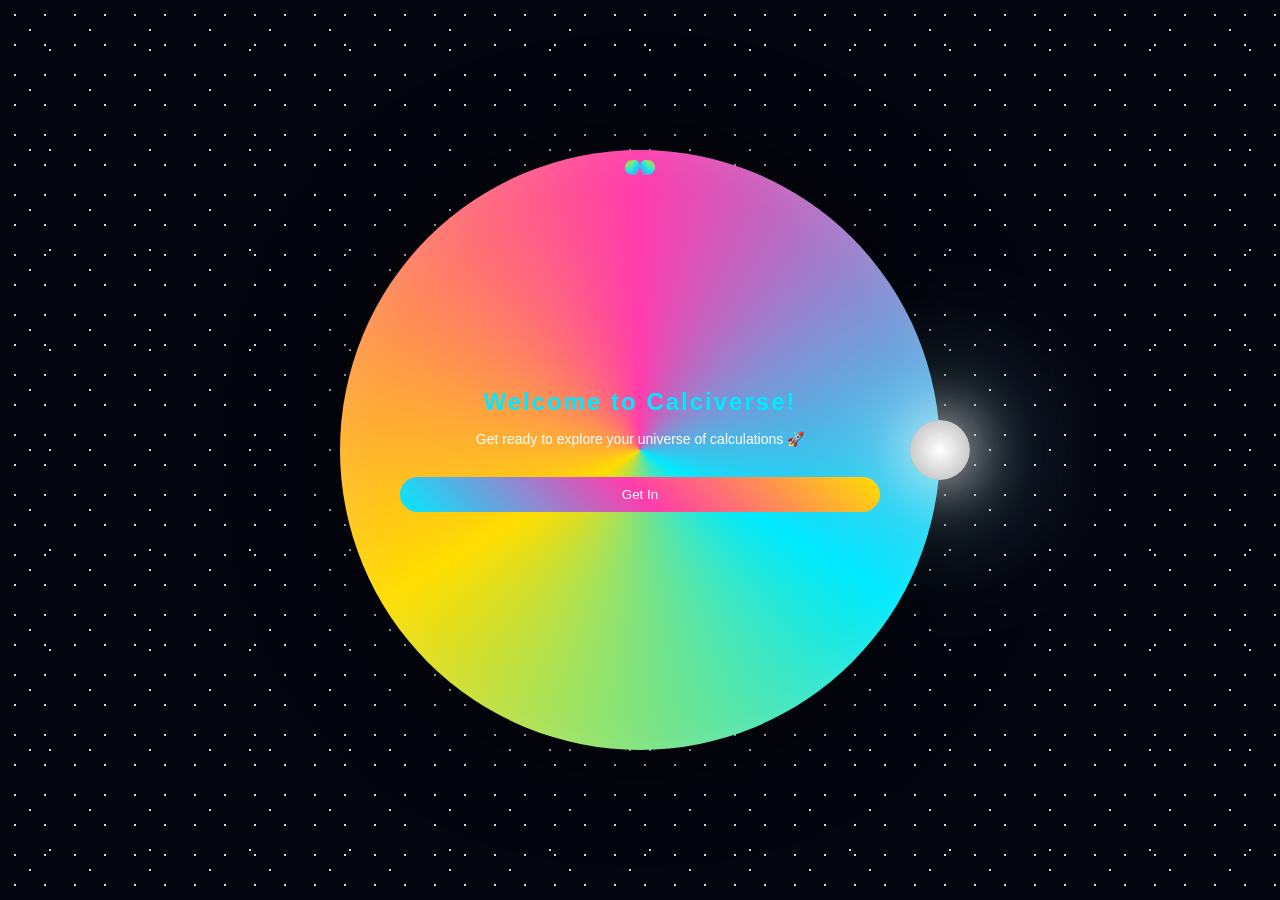
<file: index.html>
<!DOCTYPE html>
<html lang="en">
<head>
<meta charset="UTF-8">
<title>Welcome to Calciverse</title>
<link rel="stylesheet" href="welcome.css">
</head>
<body>

<!-- Stars background -->
<div class="stars"></div>

<!-- Main orb -->
<div class="orb">

  <!-- Welcome panel fixed inside the orb -->
  <div class="login-panel">
    <h2>Welcome to Calciverse!</h2>
    <p>Get ready to explore your universe of calculations 🚀</p>
    <button onclick="location.href='calciverse.html'">Get In</button>
  </div>

  <!-- Rotating 3D spheres inside orb -->
  <div class="rotating-spheres">
    <span></span><span></span><span></span><span></span>
    <span></span><span></span><span></span><span></span>
  </div>

  <!-- Orbiting moon -->
  <div class="moon"></div>

</div>

<script>
function enterCalciverse() {
  window.location.href = "https://bantayehudegefu.github.io/Calciverse/";
}
</script>

</body>
</html>
</file>
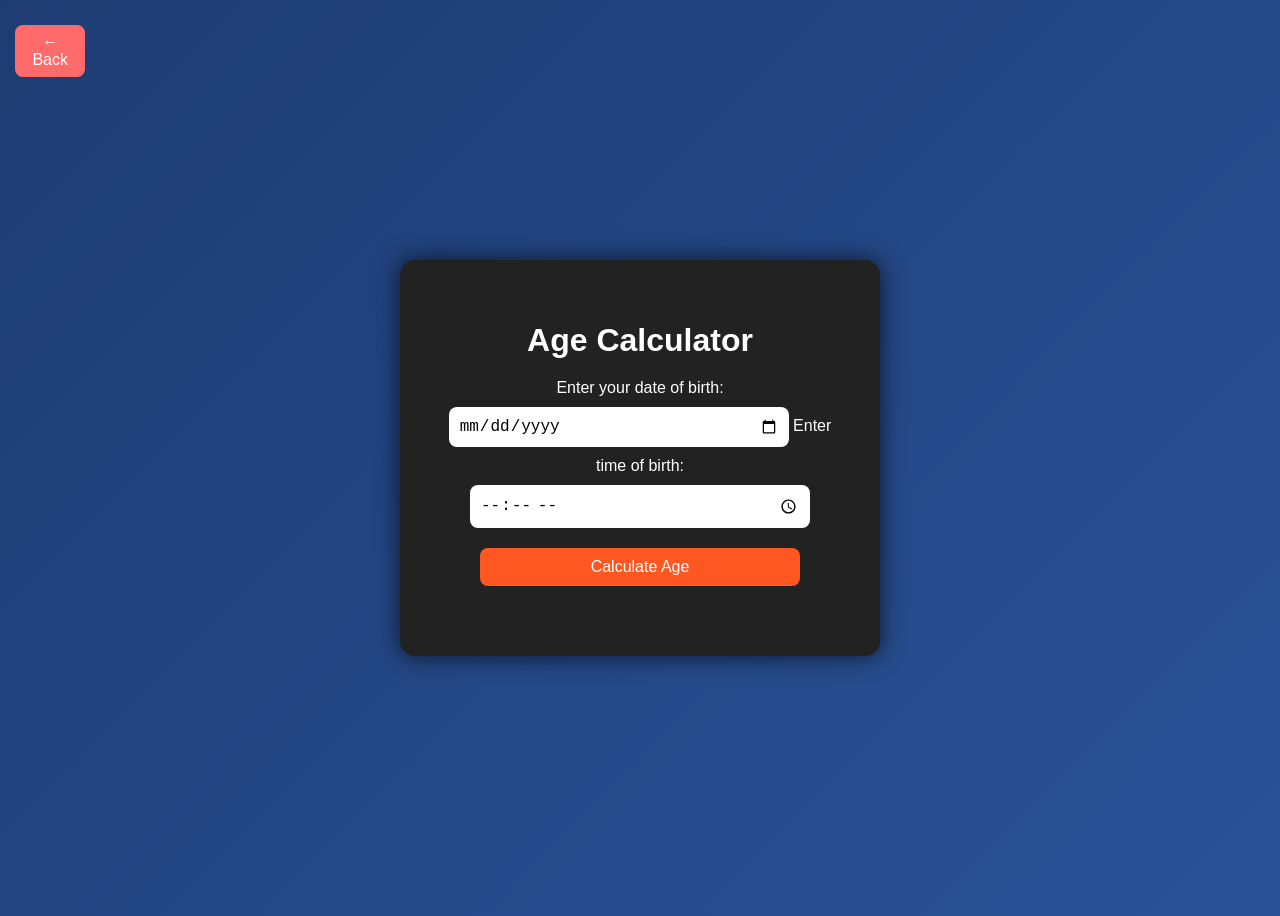
<file: tools/age/index.html>
<!DOCTYPE html>
<html lang="en">
<head>
<meta charset="UTF-8">
<meta name="viewport" content="width=device-width, initial-scale=1.0">
<title>Age Calculator</title>
<link rel="stylesheet" href="style.css">
</head>
<div class="back-container">
    <button class="back-btn" onclick="goBack()">← Back</button>
</div>
<body>

<div class="age-box">
<h1>Age Calculator</h1>

<label for="dob">Enter your date of birth:</label>
<input type="date" id="dob" required>
<label for="time">Enter time of birth:</label>
<input type="time" id="time" required>
<button onclick="calculateAge()">Calculate Age</button>

<h2 id="result"></h2>
</div>

<script src="script.js"></script>
</body>
</html>
</file>
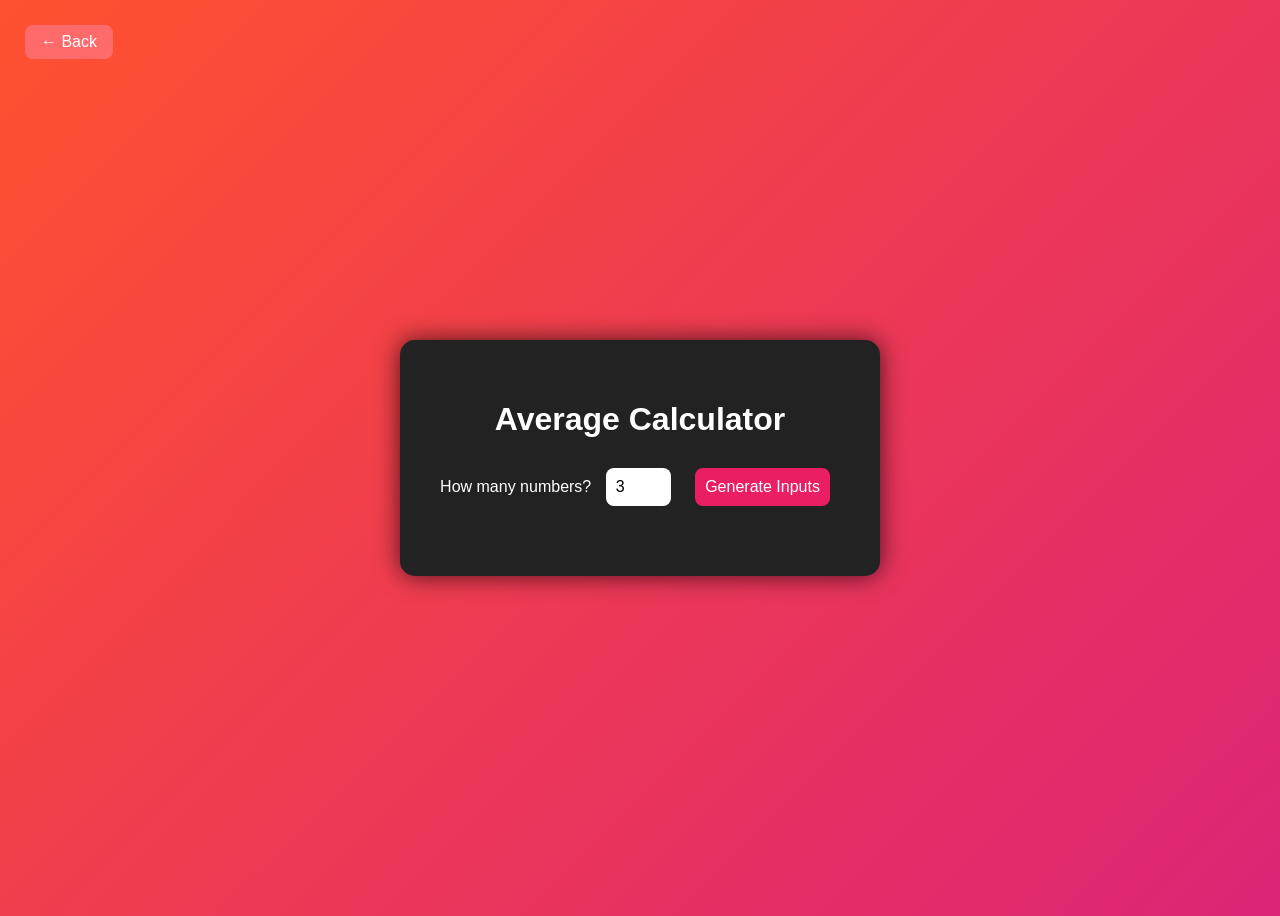
<file: tools/average/index.html>
<!DOCTYPE html>
<html lang="en">
<head>
<meta charset="UTF-8">
<meta name="viewport" content="width=device-width, initial-scale=1.0">
<title>Average Calculator</title>
<link rel="stylesheet" href="style.css">
</head>
<div class="back-container">
    <button class="back-btn" onclick="goBack()">← Back</button>
</div>
<body>

<div class="average-box">
<h1>Average Calculator</h1>

<label for="numbers">How many numbers?</label>
<input type="number" id="numbers" value="3" min="1" max="50">
<button onclick="generateInputs()">Generate Inputs</button>

<form id="numbersForm"></form>

<button onclick="calculateAverage()" id="calcBtn" style="display:none;">Calculate Average</button>

<h2 id="result"></h2>

</div>

<script src="script.js"></script>
</body>
</html>
</file>
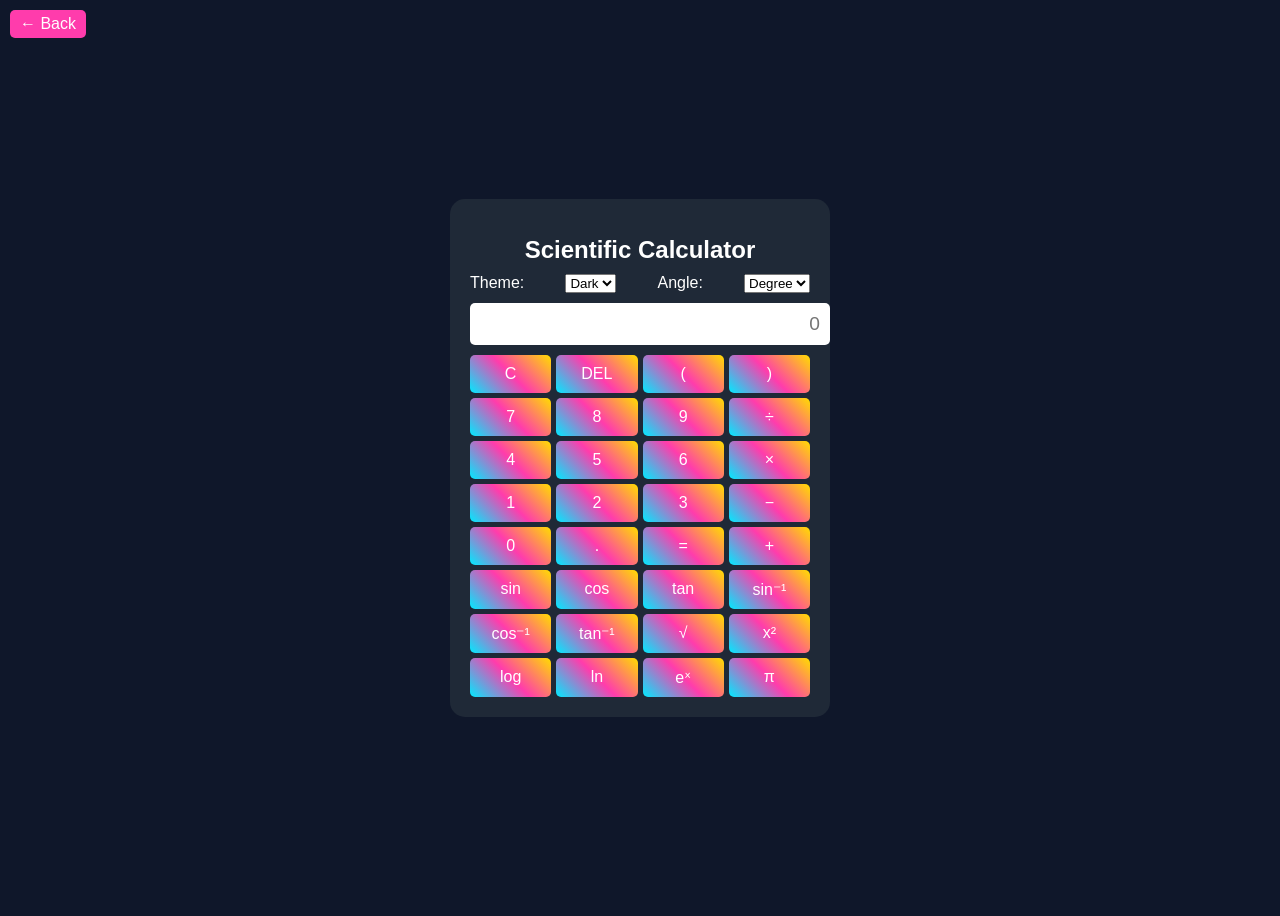
<file: tools/calculator/index.html>
<!DOCTYPE html>
<html lang="en">
<head>
<meta charset="UTF-8">
<meta name="viewport" content="width=device-width, initial-scale=1.0">
<title>Calciverse Scientific Calculator</title>
<link rel="stylesheet" href="style.css">
</head>
<body>

<div class="back-container">
    <button class="back-btn" onclick="goBack()">← Back</button>
</div>

<div class="calculator">
    <h1>Scientific Calculator</h1>

    <!-- Theme and Angle Mode -->
    <div class="menu">
        <label for="theme-select">Theme:</label>
        <select id="theme-select" onchange="changeTheme(this.value)">
            <option value="dark">Dark</option>
            <option value="light">Light</option>
        </select>

        <label for="angle-select">Angle:</label>
        <select id="angle-select">
            <option value="deg">Degree</option>
            <option value="rad">Radian</option>
        </select>
    </div>

    <!-- Editable display -->
    <input type="text" id="display" placeholder="0">

    <!-- Buttons -->
    <div class="buttons">
        <button onclick="clearDisplay()">C</button>
        <button onclick="deleteLast()">DEL</button>
        <button onclick="append('(')">(</button>
        <button onclick="append(')')">)</button>

        <button onclick="append('7')">7</button>
        <button onclick="append('8')">8</button>
        <button onclick="append('9')">9</button>
        <button onclick="append('/')">÷</button>

        <button onclick="append('4')">4</button>
        <button onclick="append('5')">5</button>
        <button onclick="append('6')">6</button>
        <button onclick="append('*')">×</button>

        <button onclick="append('1')">1</button>
        <button onclick="append('2')">2</button>
        <button onclick="append('3')">3</button>
        <button onclick="append('-')">−</button>

        <button onclick="append('0')">0</button>
        <button onclick="append('.')">.</button>
        <button onclick="calculate()">=</button>
        <button onclick="append('+')">+</button>

        <!-- Scientific functions -->
        <button onclick="appendFunction('sin')">sin</button>
        <button onclick="appendFunction('cos')">cos</button>
        <button onclick="appendFunction('tan')">tan</button>
        <button onclick="appendFunction('asin')">sin⁻¹</button>
        <button onclick="appendFunction('acos')">cos⁻¹</button>
        <button onclick="appendFunction('atan')">tan⁻¹</button>
        <button onclick="appendFunction('Math.sqrt')">√</button>
        <button onclick="appendFunction('**2')">x²</button>
        <button onclick="appendFunction('Math.log10')">log</button>
        <button onclick="appendFunction('Math.log')">ln</button>
        <button onclick="appendFunction('Math.exp')">eˣ</button>
        <button onclick="appendFunction('Math.PI')">π</button>
    </div>
</div>

<script src="script.js"></script>
</body>
</html>
</file>
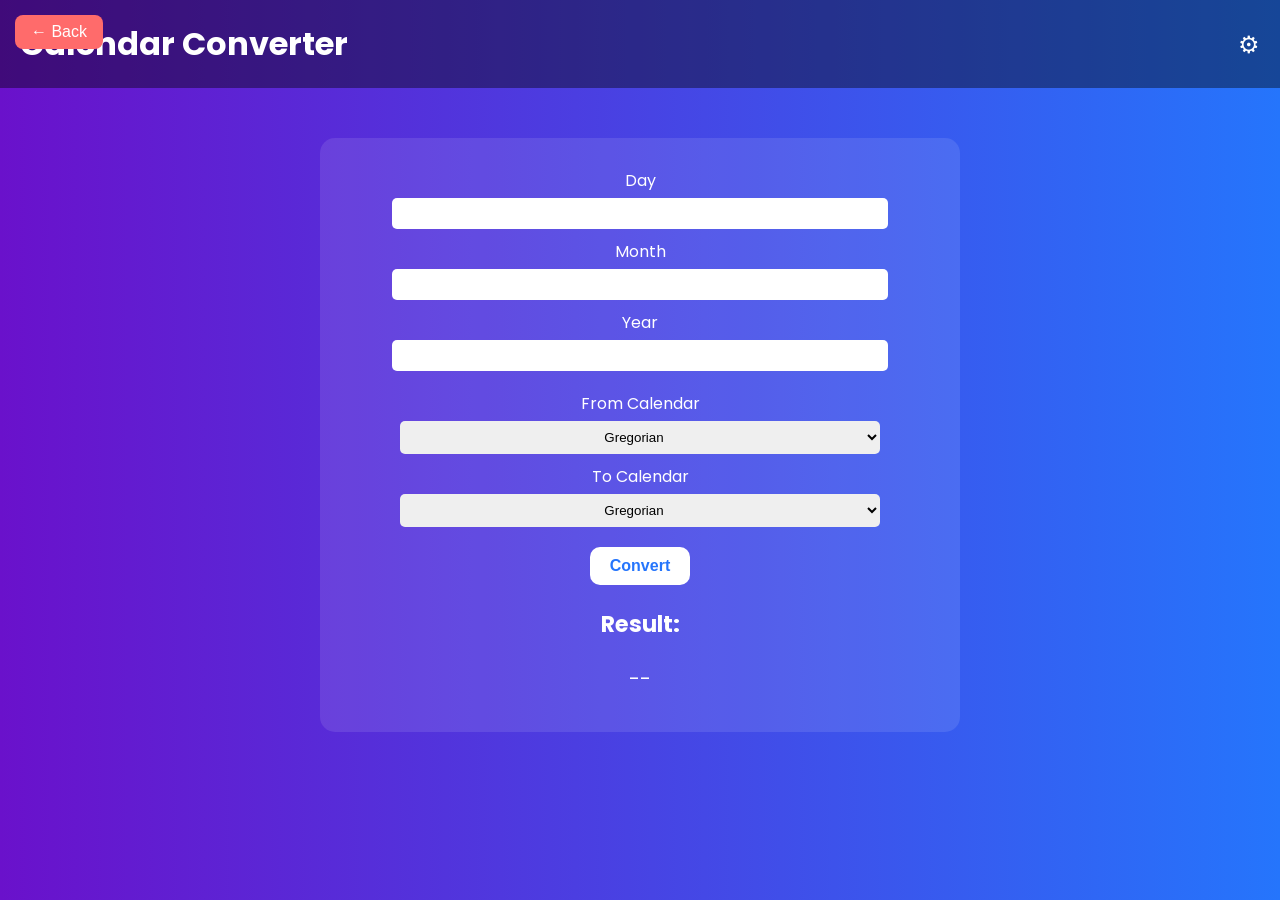
<file: tools/calendar/index.html>
<!DOCTYPE html>
<html lang="en">
<head>
<meta charset="UTF-8">
<meta name="viewport" content="width=device-width, initial-scale=1.0">
<title>Calendar Converter</title>
<link rel="stylesheet" href="style.css">
<link href="https://fonts.googleapis.com/css2?family=Poppins:wght@300;500;700&display=swap" rel="stylesheet">
</head>
<div class="back-container">
    <button class="back-btn" onclick="goBack()">← Back</button>
</div>
<body>

<header>
    <h1>Calendar Converter</h1>
    <div class="settings" onclick="openContact()">⚙</div>
</header>

<div id="contactBox" class="contact-box">
    <h2>Developer Contact</h2>
    <p><strong>Name:</strong> Bantayehu Degefu</p>
    <p><strong>Email:</strong> bantayehudegefu800@gmail.com</p>
    <button onclick="closeContact()">Close</button>
</div>

<main class="converter-container">
    <div class="input-section">
        <label>Day</label>
        <input type="number" id="day" min="1" max="31">
        <label>Month</label>
        <input type="number" id="month" min="1" max="12">
        <label>Year</label>
        <input type="number" id="year" min="1">
    </div>

    <div class="select-section">
        <label>From Calendar</label>
        <select id="fromCal">
            <option value="gregorian">Gregorian</option>
            <option value="ethiopian">Ethiopian</option>
            <option value="hijri">Hijri (Islamic)</option>
            <option value="hebrew">Hebrew</option>
            <option value="julian">Julian</option>
            <option value="persian">Persian</option>
            <option value="buddhist">Buddhist</option>
        </select>

        <label>To Calendar</label>
        <select id="toCal">
            <option value="gregorian">Gregorian</option>
            <option value="ethiopian">Ethiopian</option>
            <option value="hijri">Hijri (Islamic)</option>
            <option value="hebrew">Hebrew</option>
            <option value="julian">Julian</option>
            <option value="persian">Persian</option>
            <option value="buddhist">Buddhist</option>
        </select>
    </div>

    <button id="convertBtn">Convert</button>

    <div class="output-section">
        <h3>Result:</h3>
        <p id="result">--</p>
    </div>
</main>

<script src="script.js"></script>
</body>
</html>
</file>
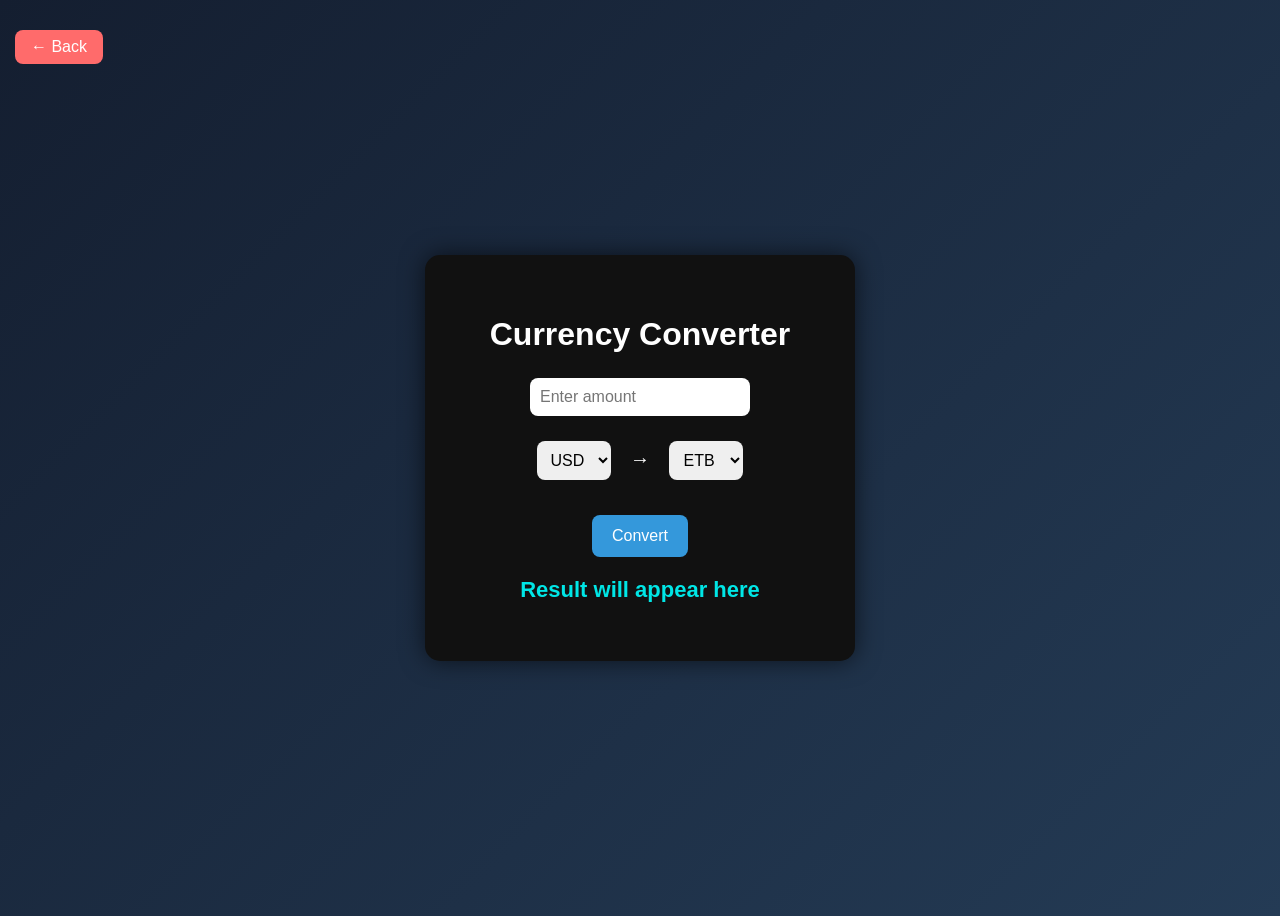
<file: tools/currency/index.html>
<!DOCTYPE html>
<html lang="en">

<head>

<meta charset="UTF-8">
<meta name="viewport" content="width=device-width, initial-scale=1.0">

<title>Calciverse Currency Converter</title>

<link rel="stylesheet" href="style.css">

</head>
<div class="back-container">
    <button class="back-btn" onclick="goBack()">← Back</button>
</div>

<body>

<div class="converter">

<h1>Currency Converter</h1>

<div class="input-group">

<input type="number" id="amount" placeholder="Enter amount">

</div>

<div class="input-group">

<select id="fromCurrency">
<option value="USD">USD</option>
<option value="EUR">EUR</option>
<option value="GBP">GBP</option>
<option value="ETB">ETB</option>
<option value="JPY">JPY</option>
<option value="CNY">CNY</option>
</select>

<span class="arrow">→</span>

<select id="toCurrency">
<option value="ETB">ETB</option>
<option value="USD">USD</option>
<option value="EUR">EUR</option>
<option value="GBP">GBP</option>
<option value="JPY">JPY</option>
<option value="CNY">CNY</option>
</select>

</div>

<button onclick="convert()">Convert</button>

<h2 id="result">Result will appear here</h2>

</div>

<script src="script.js"></script>

</body>

</html>
</file>
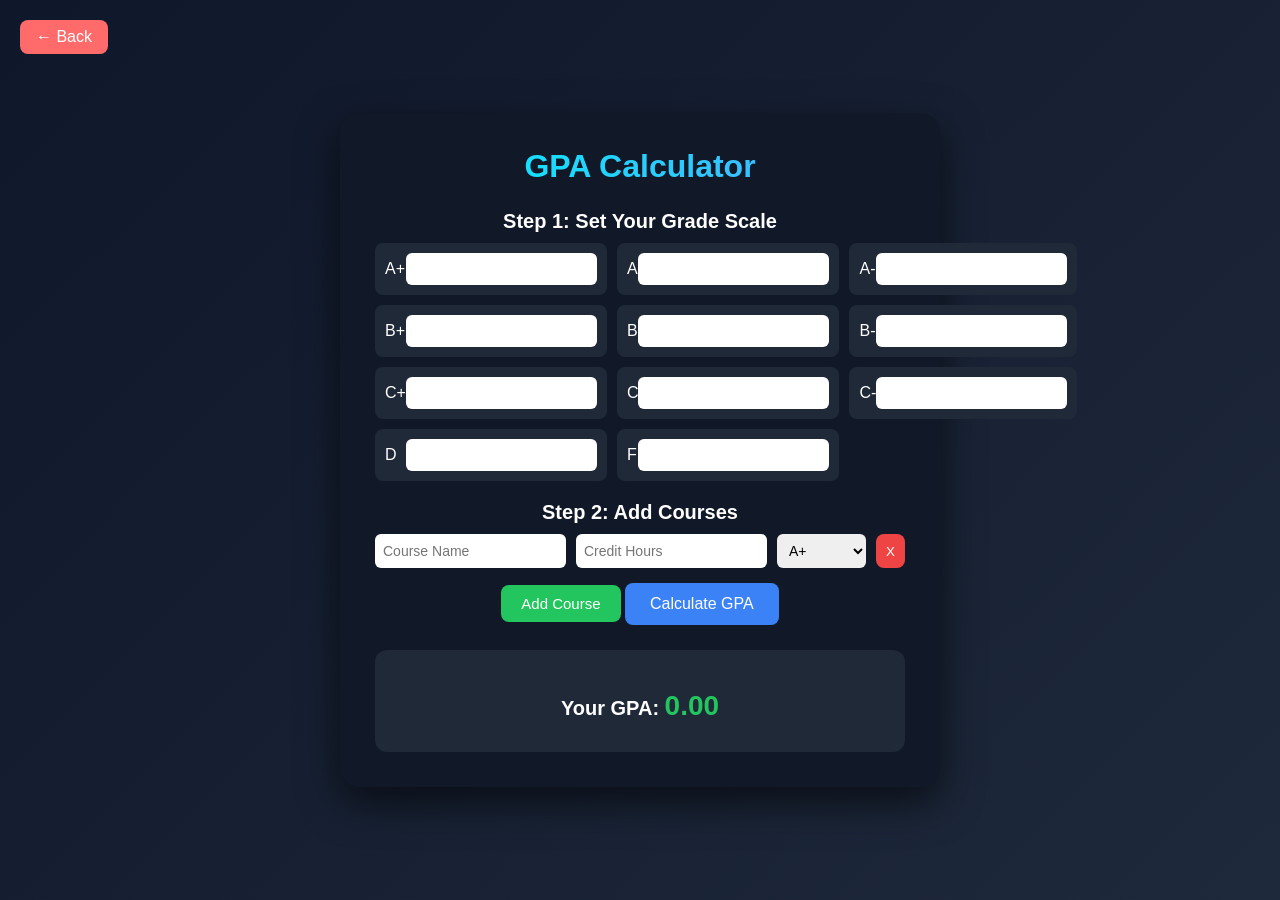
<file: tools/gpa/index.html>
<!DOCTYPE html>
<html lang="en">
<head>
<meta charset="UTF-8">
<meta name="viewport" content="width=device-width, initial-scale=1.0">
<title>Calciverse GPA Calculator</title>
<link rel="stylesheet" href="style.css">
</head>

<body>
    <div class="back-container">
<button class="back-btn" onclick="goBack()">← Back</button>
</div>

<div class="gpa-container">

<h1>GPA Calculator</h1>

<h2>Step 1: Set Your Grade Scale</h2>

<div class="grade-scale">

<div class="grade-row">A+ <input type="number" id="Aplus"></div>
<div class="grade-row">A <input type="number" id="A"></div>
<div class="grade-row">A- <input type="number" id="Aminus"></div>

<div class="grade-row">B+ <input type="number" id="Bplus"></div>
<div class="grade-row">B <input type="number" id="B"></div>
<div class="grade-row">B- <input type="number" id="Bminus"></div>

<div class="grade-row">C+ <input type="number" id="Cplus"></div>
<div class="grade-row">C <input type="number" id="C"></div>
<div class="grade-row">C- <input type="number" id="Cminus"></div>

<div class="grade-row">D <input type="number" id="D"></div>
<div class="grade-row">F <input type="number" id="F"></div>

</div>

<h2>Step 2: Add Courses</h2>

<div id="courses"></div>

<button onclick="addCourse()" class="add-btn">Add Course</button>

<button onclick="calculateGPA()" class="calc-btn">Calculate GPA</button>

<div class="result">
<h2>Your GPA: <span id="gpa">0.00</span></h2>
</div>

</div>

<script src="script.js"></script>

</body>
</html>
</file>
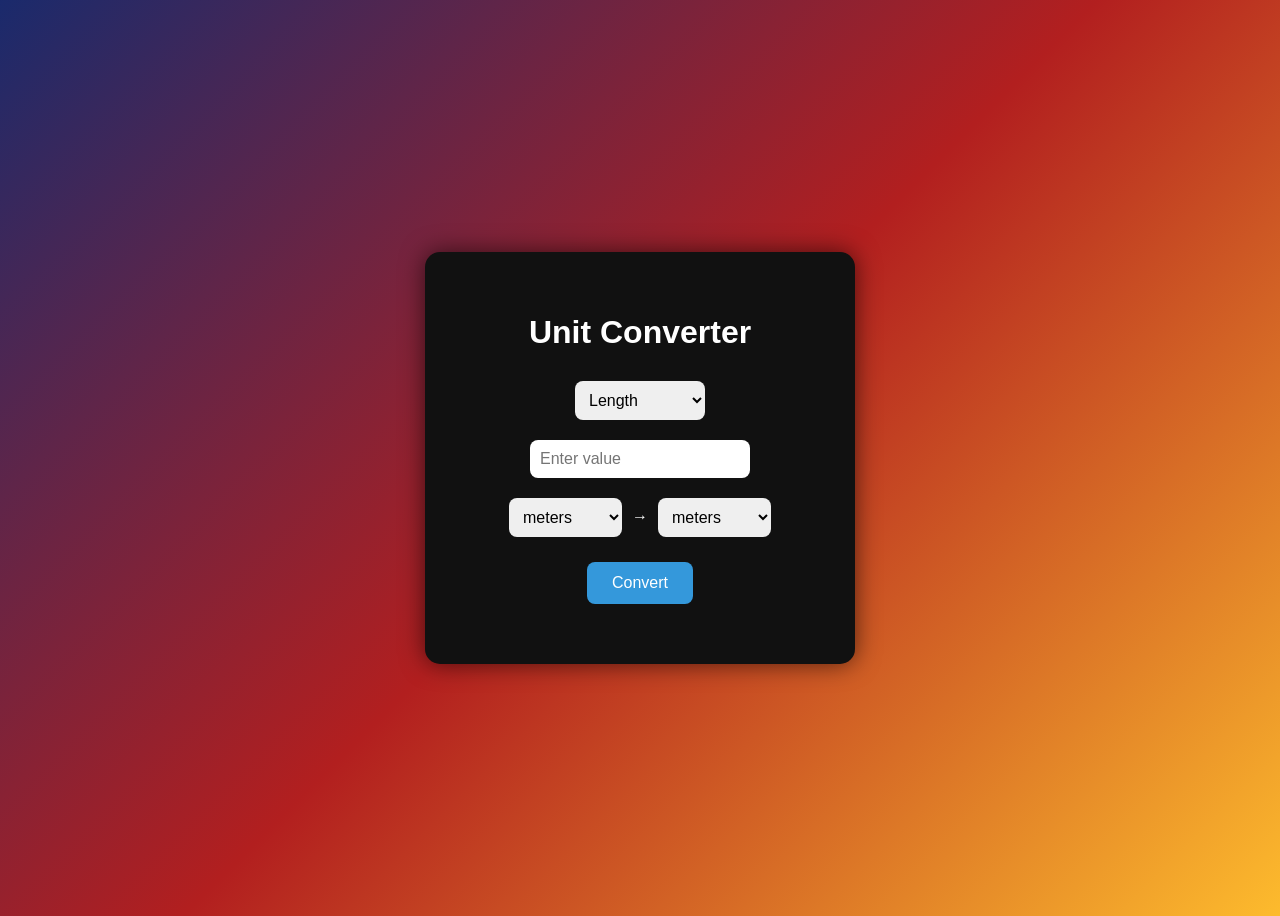
<file: tools/unit/index.html>
<!DOCTYPE html>
<html lang="en">

<head>

<meta charset="UTF-8">
<meta name="viewport" content="width=device-width, initial-scale=1.0">

<title>Unit Converter</title>

<link rel="stylesheet" href="style.css">

</head>

<body>

<div class="converter">

<h1>Unit Converter</h1>

<select id="category" onchange="updateUnits()">

<option value="length">Length</option>
<option value="weight">Weight</option>
<option value="temperature">Temperature</option>

</select>

<input type="number" id="inputValue" placeholder="Enter value">

<div class="row">

<select id="fromUnit"></select>

<span>→</span>

<select id="toUnit"></select>

</div>

<button onclick="convert()">Convert</button>

<h2 id="result"></h2>

</div>

<script src="script.js"></script>

</body>
</html>
</file>
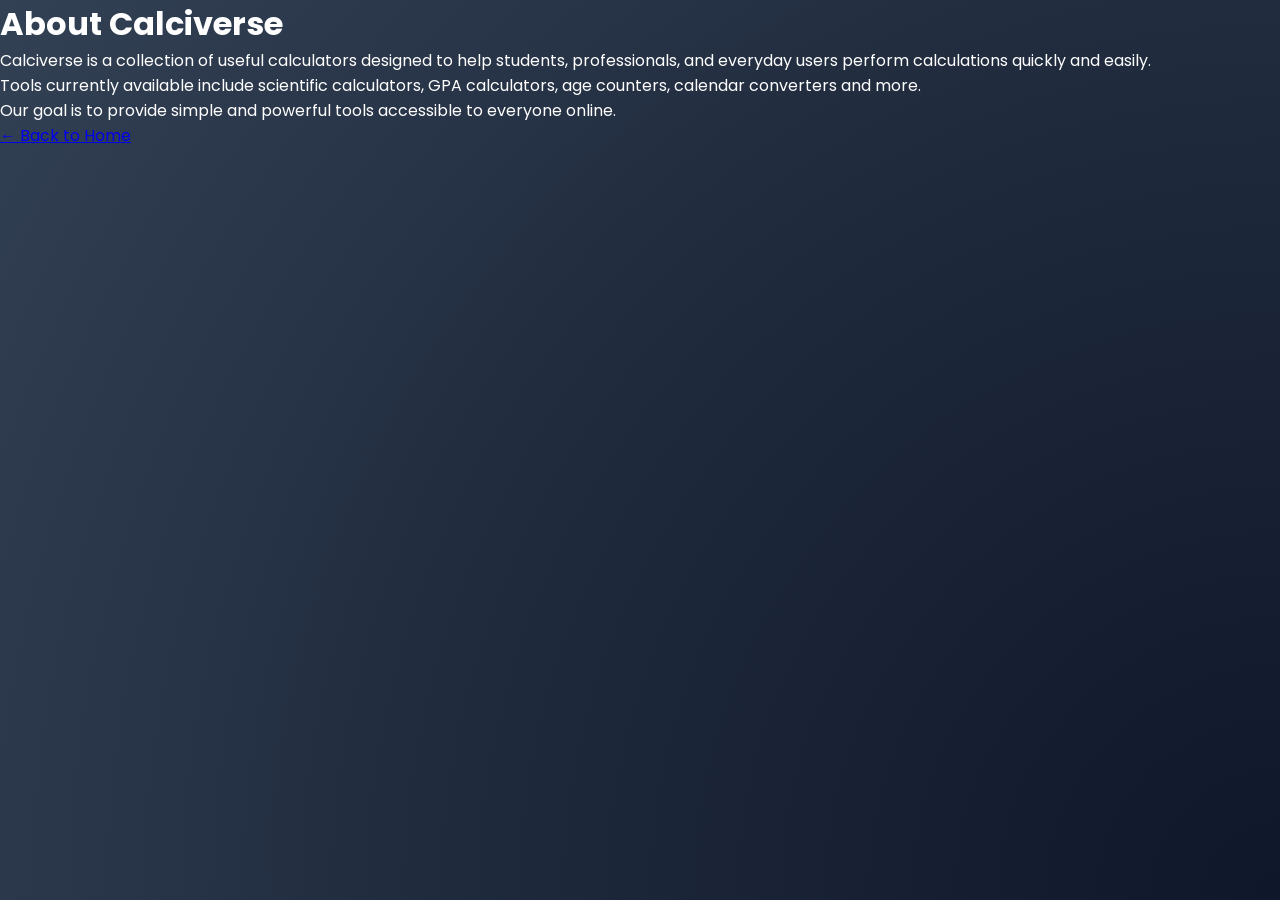
<file: about.html>
<!DOCTYPE html>
<html>

<head>
<title>About Calciverse</title>
<link rel="stylesheet" href="style.css">
</head>

<body>

<h1>About Calciverse</h1>

<p>
Calciverse is a collection of useful calculators designed to help students,
professionals, and everyday users perform calculations quickly and easily.
</p>

<p>
Tools currently available include scientific calculators, GPA calculators,
age counters, calendar converters and more.
</p>

<p>
Our goal is to provide simple and powerful tools accessible to everyone online.
</p>

<a href="index.html">← Back to Home</a>

</body>

</html>
</file>
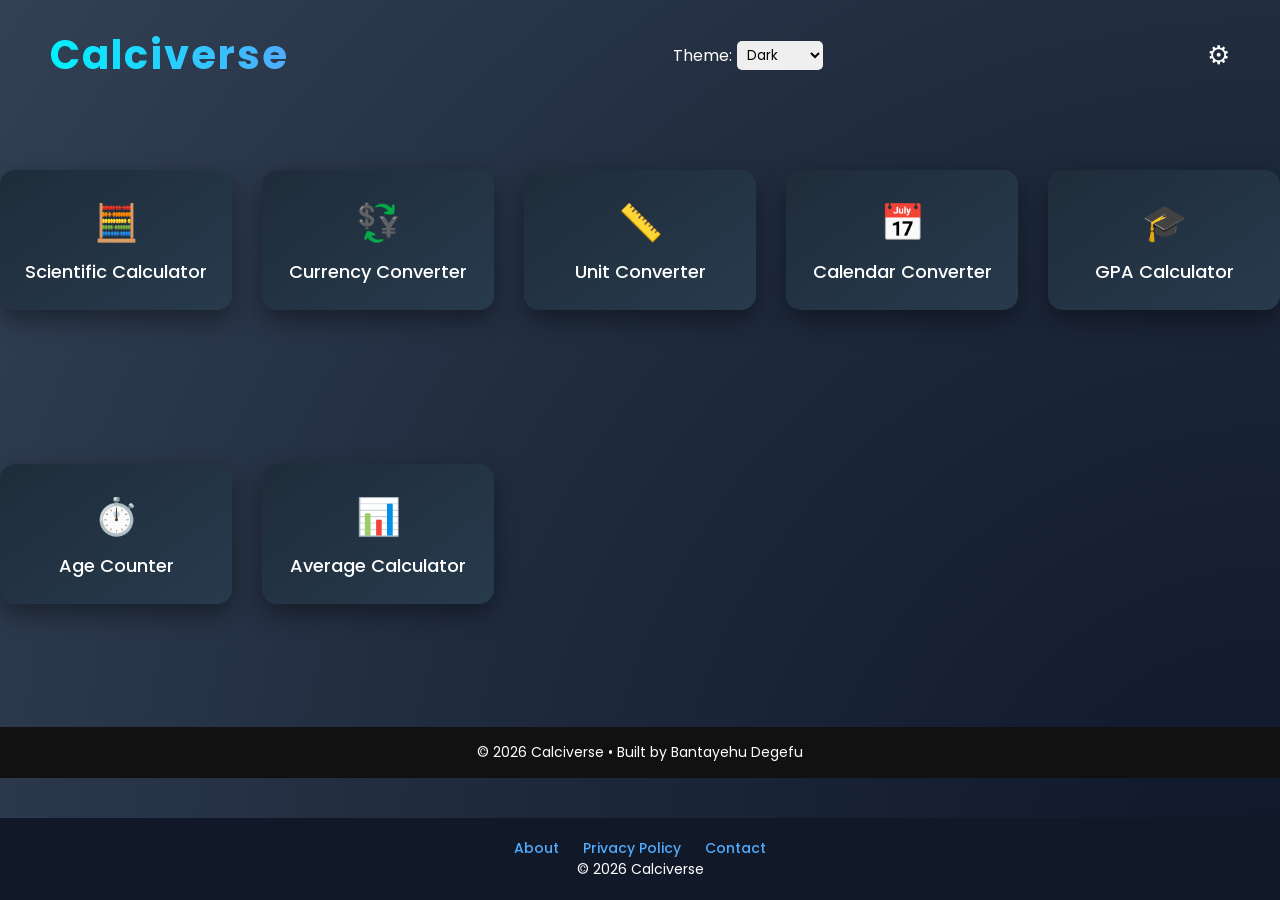
<file: calciverse.html>
<!DOCTYPE html>
<html lang="en">

<head>

<meta charset="UTF-8">
<meta name="viewport" content="width=device-width, initial-scale=1.0">

<title>Calciverse</title>
<!-- AdSense code snippet -->
<script async src="https://pagead2.googlesyndication.com/pagead/js/adsbygoogle.js?client=ca-pub-5601091414269043"
     crossorigin="anonymous"></script>

<link rel="stylesheet" href="style.css">

<link href="https://fonts.googleapis.com/css2?family=Poppins:wght@300;500;700&display=swap" rel="stylesheet">

</head>
<body>


<header>

<h1 class="logo">Calciverse</h1>
<div class="theme-selector">
    <label for="theme">Theme:</label>
    <select id="theme">
        <option value="dark">Dark</option>
        <option value="light">Light</option>
        <option value="custom">Custom</option>
    </select>
    <input type="color" id="customColor" value="#4facfe" style="display:none;">
</div>

<div class="settings" onclick="openContact()">⚙</div>

</header>



<div id="contactBox" class="contact-box">

<h2>Developer Contact</h2>

<p><strong>Name:</strong> Bantayehu Degefu</p>

<p><strong>Email:</strong> bantayehudegefu800@gmail.com</p>

<button onclick="closeContact()">Close</button>

</div>



<main class="tools-grid">

<button class="tool-card animated-btn" onclick="location.href='tools/calculator/index.html'">
    <span class="btn-icon">🧮</span>
    <span class="btn-text">Scientific Calculator</span>
</button>

<button class="tool-card animated-btn" onclick="location.href='tools/currency/index.html'">
    <span class="btn-icon">💱</span>
    <span class="btn-text">Currency Converter</span>
</button>

<button class="tool-card animated-btn" onclick="location.href='tools/unit/index.html'">
    <span class="btn-icon">📏</span>
    <span class="btn-text">Unit Converter</span>
</button>

<button class="tool-card animated-btn" onclick="location.href='tools/calendar/index.html'">
    <span class="btn-icon">📅</span>
    <span class="btn-text">Calendar Converter</span>
</button>

<button class="tool-card animated-btn" onclick="location.href='tools/gpa/index.html'">
    <span class="btn-icon">🎓</span>
    <span class="btn-text">GPA Calculator</span>
</button>

<button class="tool-card animated-btn" onclick="location.href='tools/age/index.html'">
    <span class="btn-icon">⏱️</span>
    <span class="btn-text">Age Counter</span>
</button>

<button class="tool-card animated-btn" onclick="location.href='tools/average/index.html'">
    <span class="btn-icon">📊</span>
    <span class="btn-text">Average Calculator</span>
</button>

</main>



<footer>

<p>© 2026 Calciverse • Built by Bantayehu Degefu</p>

</footer>


<script src="script.js"></script>
<footer class="site-footer">

<a href="about.html">About</a>

<a href="privacy.html">Privacy Policy</a>

<a href="contact.html">Contact</a>

<p>© 2026 Calciverse</p>

</footer>

</body>

</html>
</file>
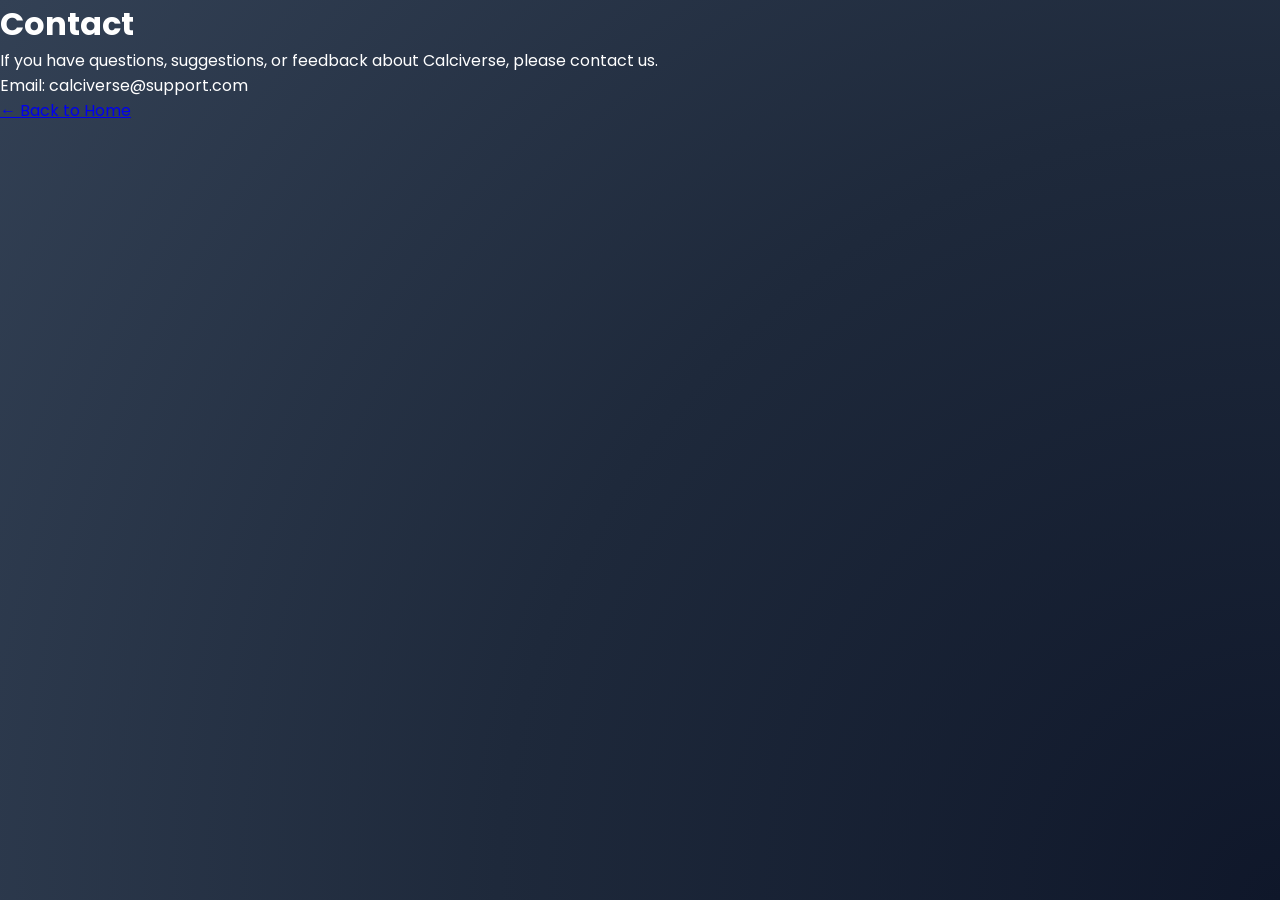
<file: contact.html>
<!DOCTYPE html>
<html>

<head>
<title>Contact</title>
<link rel="stylesheet" href="style.css">
</head>

<body>

<h1>Contact</h1>

<p>
If you have questions, suggestions, or feedback about Calciverse,
please contact us.
</p>

<p>
Email: calciverse@support.com
</p>

<a href="index.html">← Back to Home</a>

</body>

</html>
</file>
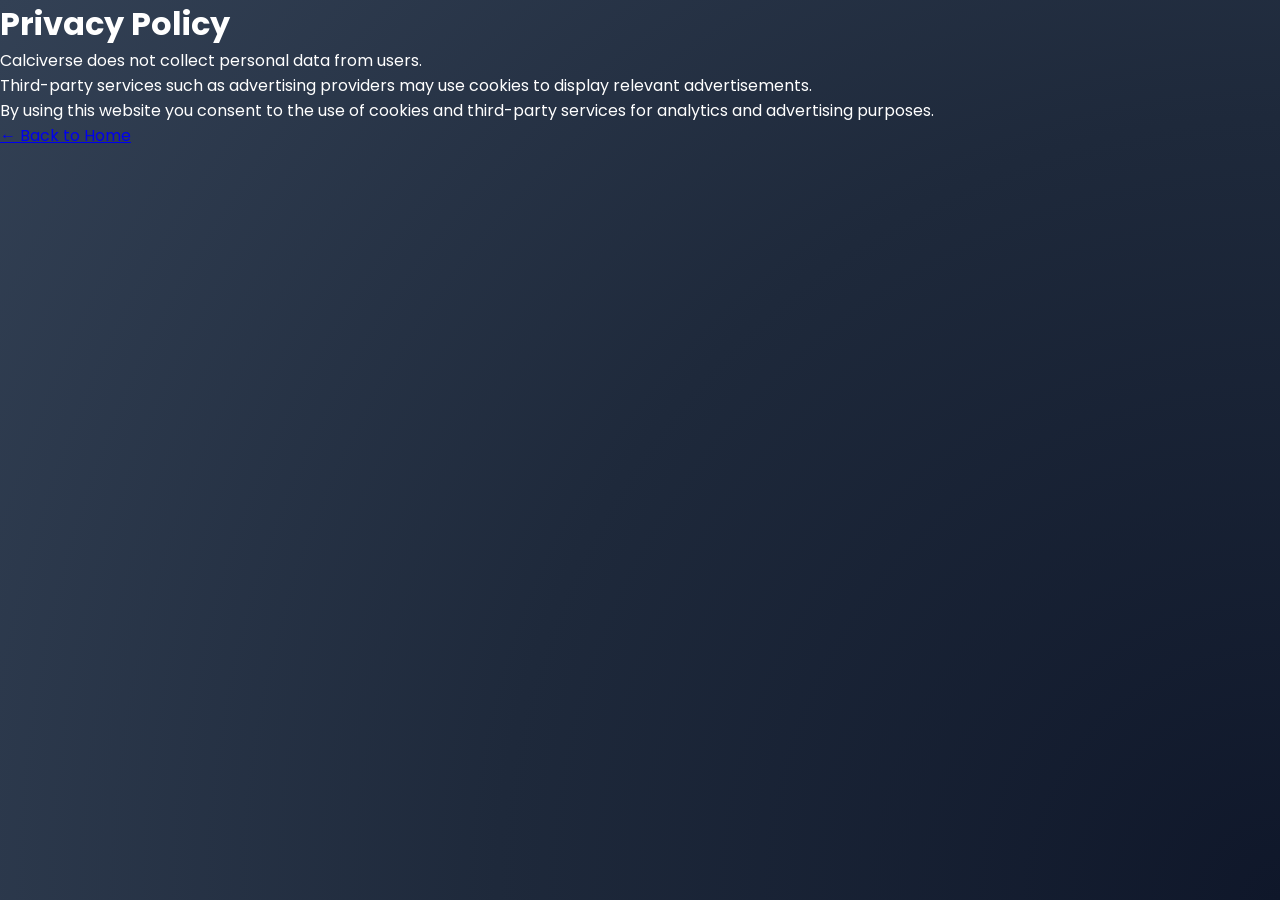
<file: privacy.html>
<!DOCTYPE html>
<html>

<head>
<title>Privacy Policy</title>
<link rel="stylesheet" href="style.css">
</head>

<body>

<h1>Privacy Policy</h1>

<p>
Calciverse does not collect personal data from users.
</p>

<p>
Third-party services such as advertising providers may use cookies
to display relevant advertisements.
</p>

<p>
By using this website you consent to the use of cookies and third-party
services for analytics and advertising purposes.
</p>

<a href="index.html">← Back to Home</a>

</body>

</html>
</file>
<file: welcome.css>
/* General */
* { margin:0; padding:0; box-sizing:border-box; font-family:Segoe UI, sans-serif; }
body { height:100vh; display:flex; justify-content:center; align-items:center; background:#050510; overflow:hidden; color:white; }

/* Stars background - seamless full screen */
.stars {
  position:absolute; top:0; left:0; width:100%; height:100%; background:#050510; z-index:0;
  overflow:hidden;
}
.stars::before, .stars::after {
  content:""; position:absolute; top:0; left:0; width:500%; height:500%;
  background: radial-gradient(white 1px, transparent 1px),
              radial-gradient(white 1px, transparent 1px),
              radial-gradient(white 1px, transparent 1px);
  background-size: 30px 30px, 60px 60px, 100px 100px;
  opacity:0.6; animation:swirlStars 120s linear infinite;
}
@keyframes swirlStars {
  0%{ transform: translate(-50%,-50%) rotate(0deg);}
  100%{ transform: translate(-50%,-50%) rotate(360deg);}
}

/* Orb - STATIC circle */
.orb {
  position:relative; width:600px; height:600px; border-radius:50%;
  display:flex; justify-content:center; align-items:center;
  background: conic-gradient(#ff3cac,#00eaff,#ffdd00,#ff3cac);
  box-shadow: inset 0 0 50px rgba(255,255,255,0.1), 0 0 100px rgba(0,0,0,0.8);
  z-index:1;
}

/* Welcome panel fixed inside orb */
.login-panel {
  position:absolute; width:480px; text-align:center; z-index:2;
  top:50%; left:50%; transform:translate(-50%,-50%); /* Fixed center */
}
.login-panel h2 { margin-bottom:15px; color:#00eaff; letter-spacing:2px; }
.login-panel p { margin-bottom:20px; color:white; font-size:14px; }
button {
  width:100%; padding:10px; margin-top:10px; border:none; border-radius:20px;
  background:linear-gradient(45deg,#00eaff,#ff3cac,#ffdd00); color:white; cursor:pointer; transition:0.3s;
}
button:hover { transform:scale(1.05); box-shadow:0 0 25px #00eaff, 0 0 50px #ff3cac; }

/* Rotating spheres orbit outside orb */
.rotating-spheres {
  position:absolute; width:580px; height:580px; border-radius:50%; transform-style:preserve-3d;
  animation: spinSpheres 8s linear infinite;
}
.rotating-spheres span {
  position:absolute; width:15px; height:15px; border-radius:50%;
  background: linear-gradient(45deg,#ff3cac,#00eaff,#ffdd00);
  transform-origin: 290px 0 0; /* half of width for correct orbit */
}
.rotating-spheres span:nth-child(1){ transform: rotateY(0deg) translateX(290px);}
.rotating-spheres span:nth-child(2){ transform: rotateY(45deg) translateX(290px);}
.rotating-spheres span:nth-child(3){ transform: rotateY(90deg) translateX(290px);}
.rotating-spheres span:nth-child(4){ transform: rotateY(135deg) translateX(290px);}
.rotating-spheres span:nth-child(5){ transform: rotateY(180deg) translateX(290px);}
.rotating-spheres span:nth-child(6){ transform: rotateY(225deg) translateX(290px);}
.rotating-spheres span:nth-child(7){ transform: rotateY(270deg) translateX(290px);}
.rotating-spheres span:nth-child(8){ transform: rotateY(315deg) translateX(290px);}
@keyframes spinSpheres { from{transform: rotateX(0deg) rotateY(0deg);} to{transform: rotateX(360deg) rotateY(360deg);} }

/* Moon orbit - intense glow */
.moon {
  position:absolute; width:60px; height:60px; border-radius:50%;
  background: radial-gradient(circle,#fff 0%,#ccc 70%,#0000 100%);
  box-shadow: 0 0 60px #fff, 0 0 120px #fff, 0 0 180px #00eaff;
  animation: moonOrbit 20s linear infinite;
  top:50%; left:50%; transform: translate(-50%,-50%) rotate(0deg) translateX(300px);
  transform-origin:center center;
}
@keyframes moonOrbit { 
  from{ transform: translate(-50%,-50%) rotate(0deg) translateX(450px);} 
  to{ transform: translate(-50%,-50%) rotate(360deg) translateX(450px);} 
}
</file>
<file: tools/age/style.css>
body {
background: linear-gradient(135deg, #1e3c72, #2a5298);
font-family: 'Arial', sans-serif;
display: flex;
justify-content: center;
align-items: center;
height: 100vh;
color: white;
}

.age-box {
background: #222;
padding: 40px;
border-radius: 15px;
text-align: center;
width: 400px;
box-shadow: 0 0 25px rgba(0,0,0,0.7);
}

h1 { margin-bottom: 20px; }

input, button {
padding: 10px;
margin: 10px 0;
border-radius: 8px;
border: none;
font-size: 16px;
width: 80%;
}

button {
background: #ff5722;
color: white;
cursor: pointer;
transition: 0.3s;
}

button:hover {
background: #ff9800;
transform: scale(1.05);
}

#result {
margin-top: 20px;
font-size: 18px;
color: #ffeb3b;
}
.back-container {
    position: fixed;
    top: 15px;
    left: 15px;
}

.back-btn {
    background: #ff6b6b;
    color: white;
    border: none;
    padding: 8px 16px;
    font-size: 16px;
    border-radius: 8px;
    cursor: pointer;
}

.back-btn:hover {
    background: #ff4a4a;
}
</file>
<file: tools/average/style.css>
body {
background: linear-gradient(135deg, #ff512f, #dd2476);
font-family: Arial, sans-serif;
display: flex;
justify-content: center;
align-items: center;
height: 100vh;
color: white;
}

.average-box {
background: #222;
padding: 40px;
border-radius: 15px;
text-align: center;
width: 400px;
box-shadow: 0 0 25px rgba(0,0,0,0.7);
}

h1 { margin-bottom: 20px; }

input, button {
padding: 10px;
margin: 10px;
border-radius: 8px;
border: none;
font-size: 16px;
}

button {
background: #e91e63;
color: white;
cursor: pointer;
transition: 0.3s;
}

button:hover {
background: #9c27b0;
transform: scale(1.05);
}

#result {
margin-top: 20px;
font-size: 20px;
color: #ffeb3b;
}
.back-container {
    position: fixed;
    top: 15px;
    left: 15px;
}

.back-btn {
    background: #ff6b6b;
    color: white;
    border: none;
    padding: 8px 16px;
    font-size: 16px;
    border-radius: 8px;
    cursor: pointer;
}

.back-btn:hover {
    background: #ff4a4a;
}
</file>
<file: tools/calculator/style.css>
body {
    font-family: 'Segoe UI', sans-serif;
    display:flex;
    justify-content:center;
    align-items:center;
    min-height:100vh;
    background:#0f172a;
    color:#fff;
}

.calculator {
    background:#1f2937;
    padding:20px;
    border-radius:15px;
    width:340px;
    text-align:center;
}

h1 {
    margin-bottom:10px;
    font-size:1.5rem;
}

.menu {
    margin-bottom:10px;
    display:flex;
    justify-content:space-between;
}

#display {
    width:100%;
    padding:10px;
    margin-bottom:10px;
    font-size:1.2rem;
    text-align:right;
    border-radius:5px;
    border:none;
}

#display:focus {
    outline:2px solid #00eaff;
}

.buttons {
    display:grid;
    grid-template-columns:repeat(4,1fr);
    gap:5px;
}

button {
    padding:10px;
    border:none;
    border-radius:5px;
    cursor:pointer;
    background:linear-gradient(45deg,#00eaff,#ff3cac,#ffdd00);
    color:#fff;
    font-size:1rem;
}

button:hover {
    transform:scale(1.05);
    box-shadow:0 0 10px #00eaff;
}

.back-container {
    position:absolute;
    top:10px;
    left:10px;
}

.back-btn {
    padding:5px 10px;
    border:none;
    border-radius:5px;
    cursor:pointer;
    background:#ff3cac;
    color:#fff;
}
</file>
<file: tools/calendar/style.css>
body {
    font-family: 'Poppins', sans-serif;
    background: linear-gradient(to right, #6a11cb, #2575fc);
    color: #fff;
    margin: 0;
    padding: 0;
}

header {
    display: flex;
    justify-content: space-between;
    align-items: center;
    padding: 20px;
    background-color: rgba(0,0,0,0.4);
}

header h1 {
    margin: 0;
    font-size: 2rem;
}

.settings {
    font-size: 1.5rem;
    cursor: pointer;
}

.contact-box {
    display: none;
    position: fixed;
    top: 20%;
    left: 50%;
    transform: translate(-50%, -20%);
    background-color: rgba(0,0,0,0.9);
    padding: 20px;
    border-radius: 15px;
    text-align: center;
}

.contact-box button {
    margin-top: 10px;
    padding: 8px 15px;
    border: none;
    border-radius: 5px;
    cursor: pointer;
}

.converter-container {
    max-width: 600px;
    margin: 50px auto;
    padding: 20px;
    background-color: rgba(255,255,255,0.1);
    border-radius: 15px;
    text-align: center;
}

.input-section, .select-section {
    margin-bottom: 20px;
}

.input-section label, .select-section label {
    display: block;
    margin: 10px 0 5px;
}

input, select {
    padding: 8px;
    border-radius: 5px;
    border: none;
    width: 80%;
    text-align: center;
}

button#convertBtn {
    padding: 10px 20px;
    font-size: 1rem;
    border: none;
    border-radius: 10px;
    cursor: pointer;
    background-color: #fff;
    color: #2575fc;
    font-weight: bold;
    transition: transform 0.2s;
}

button#convertBtn:hover {
    transform: scale(1.05);
}

.output-section {
    margin-top: 20px;
    font-size: 1.2rem;
}
.back-container {
    position: fixed;
    top: 15px;
    left: 15px;
}

.back-btn {
    background: #ff6b6b;
    color: white;
    border: none;
    padding: 8px 16px;
    font-size: 16px;
    border-radius: 8px;
    cursor: pointer;
}

.back-btn:hover {
    background: #ff4a4a;
}
</file>
<file: tools/currency/style.css>
body{

background:linear-gradient(135deg,#141e30,#243b55);

font-family:Arial;

display:flex;

justify-content:center;

align-items:center;

height:100vh;

color:white;

}

.converter{

background:#111;

padding:40px;

border-radius:15px;

box-shadow:0 0 25px rgba(0,0,0,0.6);

text-align:center;

width:350px;

}

h1{

margin-bottom:20px;

}

.input-group{

margin:15px 0;

}

input,select{

padding:10px;

font-size:16px;

border:none;

border-radius:8px;

margin:5px;

}

button{

margin-top:15px;

padding:12px 20px;

font-size:16px;

border:none;

border-radius:8px;

background:#3498db;

color:white;

cursor:pointer;

transition:0.3s;

}

button:hover{

background:#1abc9c;

transform:scale(1.05);

}

.arrow{

font-size:20px;

margin:0 10px;

}

#result{

margin-top:20px;

font-size:22px;

color:#00e6e6;

}
.back-container {
    position: fixed;
    top: 15px;
    left: 15px;
}

.back-btn {
    background: #ff6b6b;
    color: white;
    border: none;
    padding: 8px 16px;
    font-size: 16px;
    border-radius: 8px;
    cursor: pointer;
}

.back-btn:hover {
    background: #ff4a4a;
}
</file>
<file: tools/gpa/style.css>
/* Reset */

*{
margin:0;
padding:0;
box-sizing:border-box;
font-family:'Poppins',sans-serif;
}

/* Page background */

body{
background:linear-gradient(135deg,#0f172a,#1e293b);
min-height:100vh;
display:flex;
justify-content:center;
align-items:center;
color:white;
padding:20px;
}

/* Main container */

.gpa-container{

background:#111827;
padding:35px;
border-radius:20px;
box-shadow:0 15px 40px rgba(0,0,0,0.6);
width:600px;
max-width:100%;
text-align:center;

}

/* Title */

h1{

font-size:32px;
margin-bottom:25px;
background:linear-gradient(90deg,#00f2fe,#4facfe);
-webkit-background-clip:text;
color:transparent;

}

/* Section titles */

h2{

margin:20px 0 10px 0;
font-size:20px;

}

/* Grade scale grid */

.grade-scale{

display:grid;
grid-template-columns:repeat(3,1fr);
gap:10px;
margin-bottom:20px;

}

/* Grade row */

.grade-row{

display:flex;
justify-content:space-between;
align-items:center;
background:#1f2937;
padding:10px;
border-radius:8px;

}

/* Inputs */

input,select{

padding:8px;
border-radius:6px;
border:none;
outline:none;
font-size:14px;

}

/* Course rows */

.course{

display:grid;
grid-template-columns:2fr 1fr 1fr auto;
gap:10px;
margin-top:10px;

}

/* Buttons */

button{

border:none;
cursor:pointer;
border-radius:8px;
transition:0.3s;

}

/* Add course button */

.add-btn{

margin-top:15px;
padding:10px 20px;
background:#22c55e;
color:white;
font-size:15px;

}

.add-btn:hover{

background:#16a34a;

}

/* Calculate button */

.calc-btn{

margin-top:15px;
padding:12px 25px;
background:#3b82f6;
color:white;
font-size:16px;

}

.calc-btn:hover{

background:#2563eb;

}

/* Remove button */

.course button{

background:#ef4444;
color:white;
padding:5px 10px;

}

.course button:hover{

background:#dc2626;

}

/* Result box */

.result{

margin-top:25px;
background:#1f2937;
padding:20px;
border-radius:12px;

}

/* GPA value */

.result span{

font-size:28px;
color:#22c55e;
font-weight:bold;

}

/* Responsive */

@media(max-width:600px){

.course{

grid-template-columns:1fr;

}

.grade-scale{

grid-template-columns:1fr 1fr;

}

}
/* Back button */

.back-container{
position:fixed;
top:20px;
left:20px;
}

.back-btn{
background:#ff6b6b;
color:white;
border:none;
padding:8px 16px;
font-size:16px;
border-radius:8px;
cursor:pointer;
transition:0.3s;
}

.back-btn:hover{
background:#ff4a4a;
transform:scale(1.05);
}
</file>
<file: tools/unit/style.css>
body{

background:linear-gradient(135deg,#1a2a6c,#b21f1f,#fdbb2d);

font-family:Arial;

display:flex;

justify-content:center;

align-items:center;

height:100vh;

color:white;

}

.converter{

background:#111;

padding:40px;

border-radius:15px;

text-align:center;

width:350px;

box-shadow:0 0 25px rgba(0,0,0,0.6);

}

h1{

margin-bottom:20px;

}

input,select{

padding:10px;

margin:10px;

border:none;

border-radius:8px;

font-size:16px;

}

.row{

display:flex;

justify-content:center;

align-items:center;

}

button{

margin-top:15px;

padding:12px 25px;

border:none;

border-radius:8px;

background:#3498db;

color:white;

font-size:16px;

cursor:pointer;

transition:0.3s;

}

button:hover{

background:#1abc9c;

transform:scale(1.05);

}

#result{

margin-top:20px;

color:#00e6e6;

}
.back-container {
    position: fixed;
    top: 15px;
    left: 15px;
}

.back-btn {
    background: #ff6b6b;
    color: white;
    border: none;
    padding: 8px 16px;
    font-size: 16px;
    border-radius: 8px;
    cursor: pointer;
}

.back-btn:hover {
    background: #ff4a4a;
}
</file>
<file: style.css>
@import url('https://fonts.googleapis.com/css2?family=Poppins:wght@300;400;500;600&display=swap');
/* Reset */

*{
margin:0;
padding:0;
box-sizing:border-box;
font-family:'Poppins',sans-serif;
}


/* Body background */

body {
    margin: 0;
    font-family: 'Poppins', sans-serif;
    min-height: 100vh;
    display: flex;
    background:#0f172a;
color:white;
    flex-direction: column;
}


/* Header */

header{

width:100%;

display:flex;

justify-content:space-between;

align-items:center;

padding:25px 50px;

}


/* Logo */

.logo{

font-size:40px;

font-weight:700;

letter-spacing:2px;

background:linear-gradient(90deg,#00f2fe,#4facfe);

-webkit-background-clip:text;

color:transparent;

animation: glow 3s infinite alternate;

}


/* Logo animation */

@keyframes glow{

from{
filter:drop-shadow(0 0 5px #00f2fe);
}

to{
filter:drop-shadow(0 0 20px #4facfe);
}

}


/* Settings button */

.settings{

font-size:26px;

cursor:pointer;

transition:0.3s;

}

.settings:hover{

transform:rotate(90deg) scale(1.2);

color:#00f2fe;

}



/* Contact popup */

.contact-box{

position:fixed;

top:50%;

left:50%;

transform:translate(-50%,-50%);

background:#111;

padding:40px;

border-radius:15px;

box-shadow:0 0 30px rgba(0,0,0,0.6);

text-align:center;

display:none;

z-index:1000;

}


.contact-box h2{

margin-bottom:20px;

}


.contact-box p{

margin:10px 0;

}


.contact-box button{

margin-top:20px;

padding:10px 20px;

border:none;

background:#4facfe;

color:white;

border-radius:8px;

cursor:pointer;

transition:0.3s;

}

.contact-box button:hover{

background:#00c6ff;

}

main{
flex:1;
display:flex;
justify-content:center;
}

/* Tools grid */

.tools-grid{
    display:grid;
    grid-template-columns:repeat(auto-fit, minmax(220px, 1fr));
    gap:30px;
    margin-top:60px;
    justify-content:center;
    align-items:start; /* ensures all items align at the top */
}

.tool-card{
    display:flex;
    flex-direction:column;
    justify-content:center;
    align-items:center;
    padding:35px;
    font-size:18px;
    font-weight:500;
    border:none;
    border-radius:15px;
    cursor:pointer;
    background:linear-gradient(145deg,#1f2c3a,#273b4d);
    color:white;
    transition:0.3s;
    box-shadow:0 10px 25px rgba(0,0,0,0.4);
    text-align:center; /* ensures text stays inside the box */
}


/* Hover effects */

.tool-card:hover{

transform:translateY(-8px) scale(1.05);

background:linear-gradient(145deg,#4facfe,#00f2fe);

box-shadow:0 15px 35px rgba(0,0,0,0.6);
}

/* Footer */

footer{

text-align:center;

padding:15px;

background:#111;

color:white;

font-size:14px;

margin-top:auto;

}


/* Responsive design */

@media(max-width:900px){

.tools-grid{

grid-template-columns:repeat(2,200px);

}

}


@media(max-width:600px){

.tools-grid{

grid-template-columns:1fr;

}

header{

padding:20px;

}

.logo{

font-size:30px;

}

}
.site-footer{

margin-top:40px;
padding:20px;
text-align:center;
background:#111827;
color:white;

}

.site-footer a{

color:#4facfe;
margin:0 10px;
text-decoration:none;
font-weight:500;

}

.site-footer a:hover{

text-decoration:underline;

}
.theme-selector {
    display: flex;
    align-items: center;
    gap: 5px;
    font-size: 16px;
    color: white;
}

#theme {
    padding: 4px 6px;
    border-radius: 5px;
    border: none;
    cursor: pointer;
}

#customColor {
    width: 40px;
    height: 30px;
    border: none;
    cursor: pointer;
}
/* Animated buttons */
.animated-btn {
    display: flex;
    flex-direction: column;
    justify-content: center;
    align-items: center;
    padding: 25px;
    font-size: 18px;
    font-weight: 500;
    border-radius: 15px;
    background: linear-gradient(145deg,#1f2c3a,#273b4d);
    color: white;
    box-shadow: 0 10px 25px rgba(0,0,0,0.4);
    text-align: center;
    transition: transform 0.3s ease, box-shadow 0.3s ease, background 0.5s ease;
    position: relative;
    overflow: hidden;
}

.animated-btn:hover {
    transform: translateY(-10px) scale(1.05);
    box-shadow: 0 15px 35px rgba(0,0,0,0.6);
    background: linear-gradient(145deg,#4facfe,#00f2fe);
}

/* Icon bounce */
.btn-icon {
    font-size: 2em;
    display: block;
    margin-bottom: 8px;
    animation: bounce 2s infinite;
}

@keyframes bounce {
    0%, 20%, 50%, 80%, 100% {transform: translateY(0);}
    40% {transform: translateY(-10px);}
    60% {transform: translateY(-5px);}
}

/* Interactive main background */
body {
    background: radial-gradient(circle at center, #0f172a, #1e293b, #334155);
    background-size: 200% 200%;
    animation: bgMove 20s ease infinite;
}

@keyframes bgMove {
    0% {background-position: 0% 50%;}
    50% {background-position: 100% 50%;}
    100% {background-position: 0% 50%;}
}
</file>
